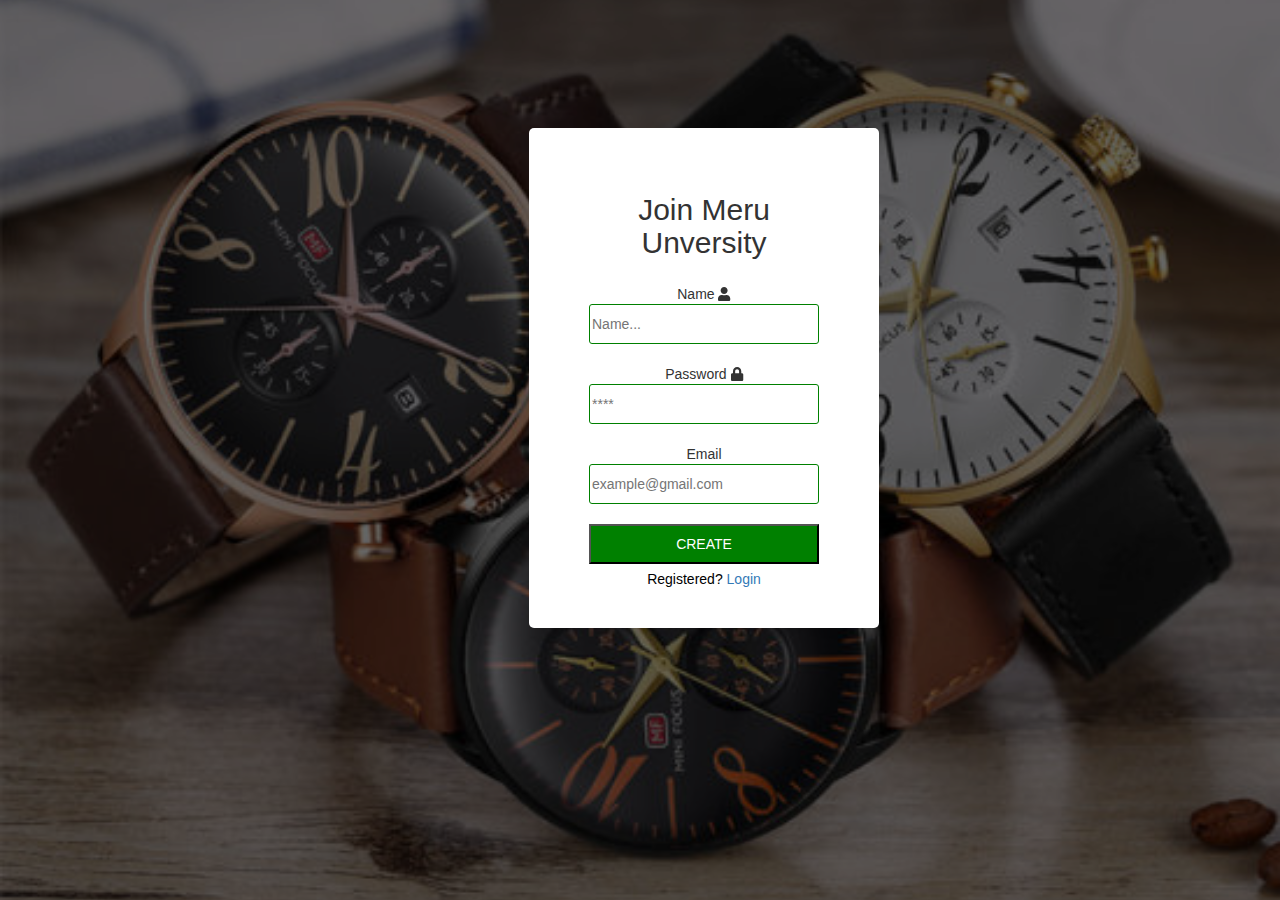
<file: login/login.html>
<!DOCTYPE html>
<html lang="en">
<head>
    <link rel="shortcut icon" href="../css/all.min.css" type="image/x-icon">
    <link rel="stylesheet" href="css/bootstrap.css" type="text/css">
    <script src="../js/all.min.js"></script>
    <link rel="stylesheet" href="css/style.css">
    <meta charset="UTF-8">
    <meta name="viewport" content="width=device-width, initial-scale=1.0">
    <meta http-equiv="X-UA-Compatible" content="ie=edge">
    <title>Document</title>
</head>
<body class="body">
    <div class="login">
        <div class="form">
            <h2>Join Meru Unversity </h2>
            <form class="create" action="">
                Name
                <div class="fa fa-user"></div> 
                <br>
                <input type="text" name="name" id="" placeholder="Name...">
                <br>
                <br>
                Password
                <div class="fa fa-lock"></div> 
                <br>
                <input  type="password" name="" id="" placeholder="****">
                <br>
                <br>
                Email
                <br>
                <input type="email" name="email" id="" placeholder="example@gmail.com">
                <br>
                <br>
                <button type="submit">Create</button>
                <p class="register"> Registered?  <a href="../Meru campus/index.html">Login</a>
                 </p>
                 </form>
                
                <script>
                $('.register a').click(function(){
                    $('form')
                }
                </script>
        </div>

    </div>
</body>
</html>
</file>
<file: login/css/style.css>
.about{
    font-family: -apple-system, BlinkMacSystemFont, 'Segoe UI', Roboto, Oxygen, Ubuntu, Cantarell, 'Open Sans', 'Helvetica Neue', sans-serif;
}
.about{
    text-align: center;
}
.jumbotron{
    color: white;
     background:linear-gradient(rgba(0,0,0,0.6),rgba(0,0,0,0.6)), url("../img/watch2.jpg")no-repeat ;
    margin-bottom:0%;
    text-align: center;
    width: 100%;
    background-position:center;
    background-size:100%;
}
.a{
background:    linear-gradient(rgba(236, 232, 232, 0.6),rgba(226, 221, 221, 0.6));
background-size:
background-position: center;
}
.yomoly{
  margin-left: 35px;
}
footer{
    margin-top: 20%;
    text-align: center;
}
.body{
background:linear-gradient(rgba(0,0,0,0.6),rgba(0,0,0,0.6)),url("../img/watch8.jpg");
background-size: cover;
background-position: center;
height: 100%;
}
.register{
    color: black;
    padding-top: 5px;

}
button{
    background-color:green;
    padding: 8px;
    width: 100%;
    text-transform:uppercase ;
    cursor: pointer;
    color: white;
}
.login{
    width:40%;
    margin: auto;
    padding-left: 10%;
    margin-top: 10%;
   ;
}
.form{
    /* border-top-left-radius: 15px;
    border-top-right-radius: 15px;
    border-bottom-left-radius: 15px; */
    border-radius: 5px;
    z-index: 1;
    padding:45px ;
    background-color: white;
    position: relative;
    margin: 0 auto 100px;
    max-width: 350px;
    text-align: center ;
    height: 500px;
   
}
form{
    width: 100%;
    outline: 1;
    box-sizing: border-box;
   padding: 15px;
   margin: 0 0 15px;
   border: 0vw;
   
}

.pay{
color: red;
}
input {
    width: 100%;
    border: solid 1px green;
    border-radius: 3px;
    height: 40px;
}
.left {
    float: left;
    padding-top: 40px;
}
input::placeholder {
    display: none;
}
.header{
    text-align: center;
    color: yellowgreen;
}
.card{
    float: left;
width: 20% ;
padding: 2%;

 } 
.us{
padding-left:35%;
background:linear-gradient(rgba(0,0,0,0.6),rgba(0,0,0,0.6))
}
</file>
